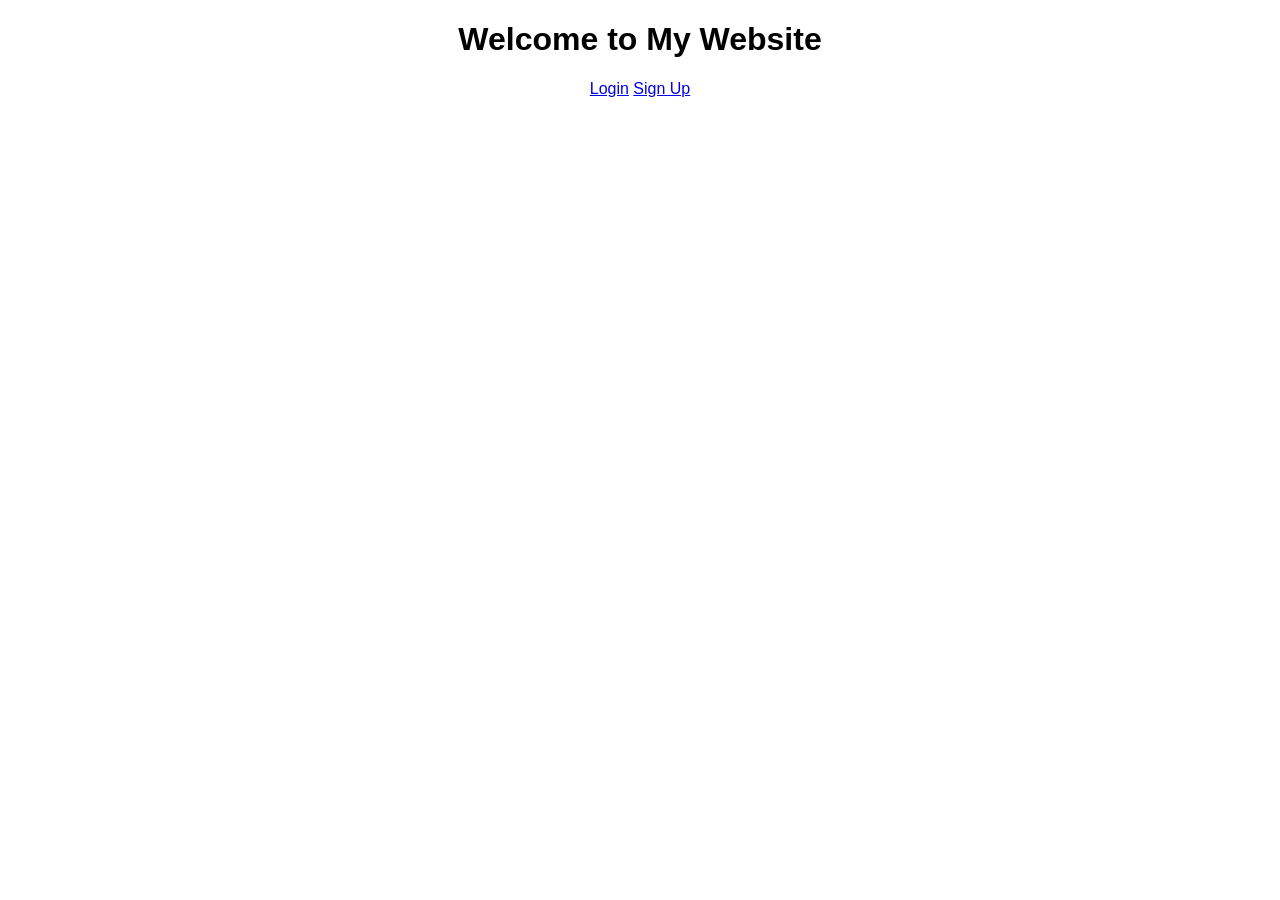
<file: index.html>
<!DOCTYPE html>
<html lang="en">
<head>
    <meta charset="UTF-8">
    <meta name="viewport" content="width=device-width, initial-scale=1.0">
    <title>Welcom to my Page</title>
</head>
<body style="text-align: center; font-family: Arial;">

    <h1> Welcome to My Website</h1>

    <a href="Login.html">Login</a>
    <a href="Signup.html">Sign Up</a>
</body>
</html>
</file>
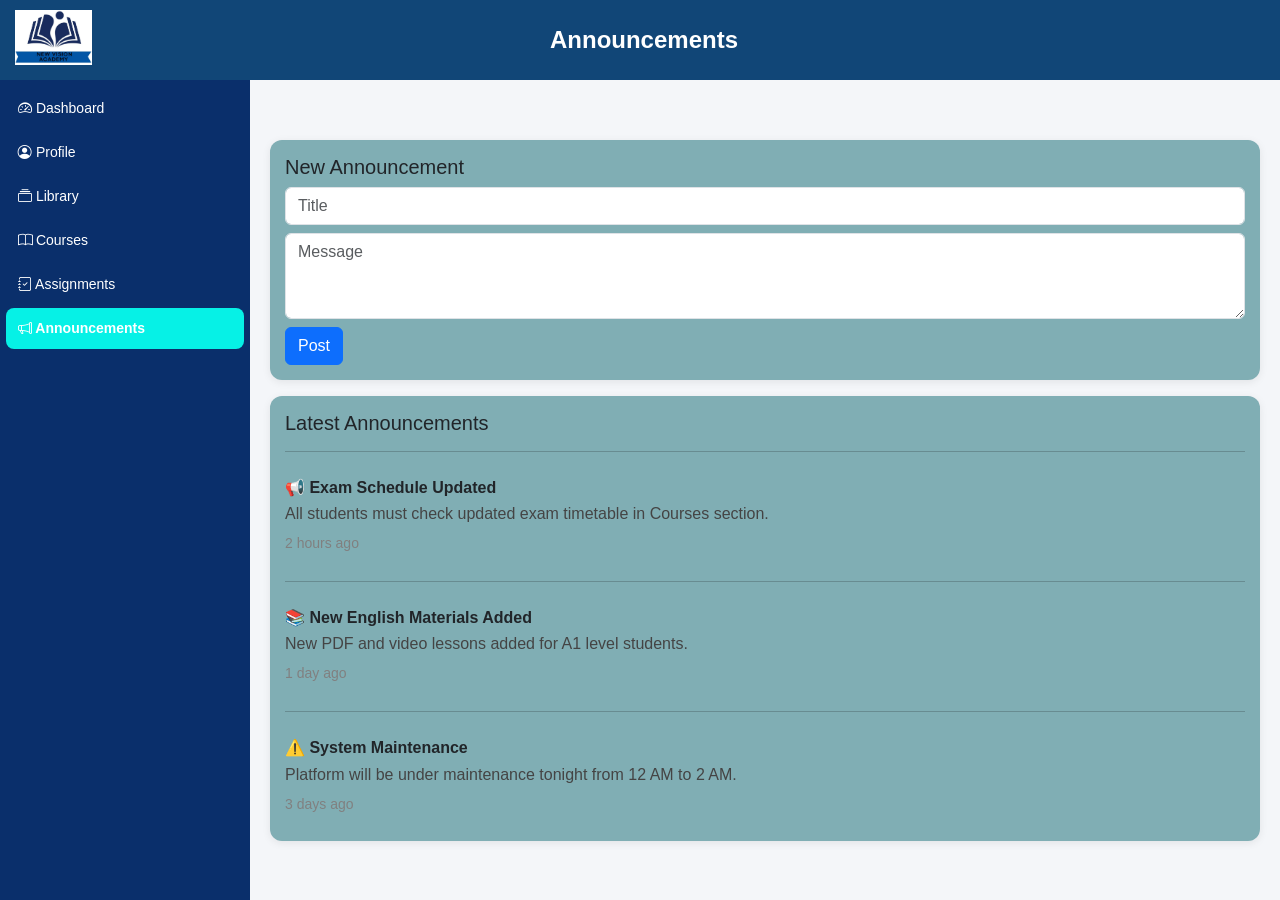
<file: announcements.html>
<!DOCTYPE html>
<html lang="en">
<head>
<meta charset="UTF-8">
<meta name="viewport" content="width=device-width, initial-scale=1.0">
<title>Announcements - New Vision Academy</title>

<link href="https://cdn.jsdelivr.net/npm/bootstrap@5.3.0/dist/css/bootstrap.min.css" rel="stylesheet">
<link rel="stylesheet" href="https://cdn.jsdelivr.net/npm/bootstrap-icons@1.11.3/font/bootstrap-icons.min.css">
<link rel="stylesheet" href="project.css">
</head>

<body>

<!-- NAVBAR -->
<div class="navbar-custom">
  <img src="Logo.png" class="navbar-logo">
  <span class="navbar-title ms-2">Announcements</span>
</div>

<!-- SIDEBAR -->
<div class="sidebar">

<a href="dashboard.html"><i class="bi bi-speedometer2"></i> Dashboard</a>
<a href="profile.html"><i class="bi bi-person-circle"></i> Profile</a>
<a href="library.html"><i class="bi bi-collection"></i> Library</a>
<a href="courses.html"><i class="bi bi-book"></i> Courses</a>
<a href="assignments.html"><i class="bi bi-journal-check"></i> Assignments</a>
<a class="active" href="announcements.html"><i class="bi bi-megaphone"></i> Announcements</a>



</div>

<!-- MAIN -->
<div class="container main">

<!-- CREATE ANNOUNCEMENT (Teacher/Admin future use) -->
<div class="card-box mb-3">
  <h5>New Announcement</h5>
  <input class="form-control mb-2" placeholder="Title">
  <textarea class="form-control mb-2" rows="3" placeholder="Message"></textarea>
  <button class="btn btn-primary">Post</button>
</div>

<!-- ANNOUNCEMENT LIST -->
<div class="card-box">

  <h5>Latest Announcements</h5>

  <hr>

  <div class="announcement">
    <h6>📢 Exam Schedule Updated</h6>
    <p>All students must check updated exam timetable in Courses section.</p>
    <small>2 hours ago</small>
  </div>

  <hr>

  <div class="announcement">
    <h6>📚 New English Materials Added</h6>
    <p>New PDF and video lessons added for A1 level students.</p>
    <small>1 day ago</small>
  </div>

  <hr>

  <div class="announcement">
    <h6>⚠️ System Maintenance</h6>
    <p>Platform will be under maintenance tonight from 12 AM to 2 AM.</p>
    <small>3 days ago</small>
  </div>

</div>

</div>

</body>
</html>
</file>
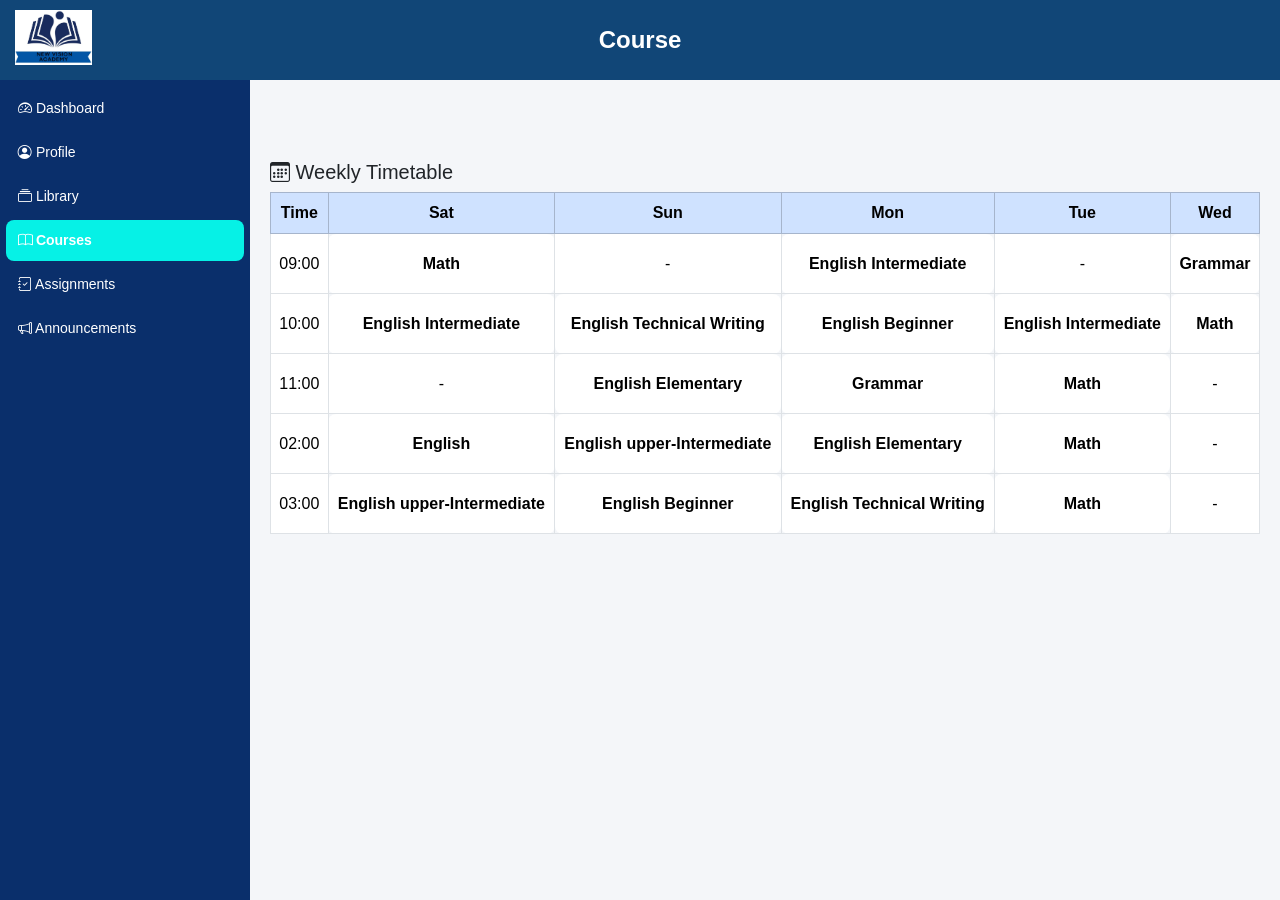
<file: courses.html>
<!DOCTYPE html>
<html lang="en">
<head>
<meta charset="UTF-8">
<meta name="viewport" content="width=device-width, initial-scale=1.0">
<title>LMS Dashboard</title>

<link href="https://cdn.jsdelivr.net/npm/bootstrap@5.3.0/dist/css/bootstrap.min.css" rel="stylesheet">
<link rel="stylesheet" href="https://cdn.jsdelivr.net/npm/bootstrap-icons@1.11.3/font/bootstrap-icons.min.css">

<link rel="stylesheet" href="project.css">
</head>

<body>

<!-- NAVBAR -->
<div class="navbar-custom">
  <img src="Logo.png" class="navbar-logo">
  <span class="navbar-title mx-auto"> Course</span>
</div>

</nav>

<!-- SIDEBAR -->

  <div class="sidebar">

<a href="dashboard.html"><i class="bi bi-speedometer2"></i> Dashboard</a>
<a href="profile.html"><i class="bi bi-person-circle"></i> Profile</a>
<a href="library.html"><i class="bi bi-collection"></i> Library</a>
<a class="active" href="courses.html"><i class="bi bi-book"></i> Courses</a>
<a href="assignments.html"><i class="bi bi-journal-check"></i> Assignments</a>
<a href="announcements.html"><i class="bi bi-megaphone"></i> Announcements</a>

  </div>
</div>

<!-- MAIN -->
<div class="container main">

  <!-- TIMETABLE -->
  <div class="timetable">

    <h5><i class="bi bi-calendar3"></i> Weekly Timetable</h5>

    <div class="table-responsive">
      <table class="table table-bordered text-center">

        <thead class="table-primary">
          <tr>
            <th>Time</th>
            <th>Sat</th>
            <th>Sun</th>
            <th>Mon</th>
            <th>Tue</th>
            <th>Wed</th>
          </tr>
        </thead>

        <tbody>
          <tr>
            <td>09:00</td>
            <td class="class math">Math</td>
            <td>-</td>
            <td class="class eng">English Intermediate</td>
            <td>-</td>
            <td class="class eng">Grammar</td>
          </tr>

          <tr>
            <td>10:00</td>
            <td class="class math">English Intermediate</td>
            <td class="class eng">English Technical Writing</td>
            <td class="class eng">English Beginner</td>
            <td class="class eng">English Intermediate</td>
            <td class="class Math">Math</td>
          </tr>
          <tr>
            <td>11:00</td>
            <td>-</td>
            <td class="class eng">English Elementary</td>
            <td class="class eng">Grammar</td>
            <td class="class math">Math</td>
            <td>-</td>
          </tr>

          <tr>
            <td>02:00</td>
            <td class="class eng">English</td>
            <td class="class eng">English upper-Intermediate</td>
            <td class="class eng">English Elementary</td>
            <td class="class Math">Math</td>
            <td>-</td>
          </tr>

          <tr>
            <td>03:00</td>
            <td class="class eng">English upper-Intermediate</td>
            <td class="class eng">English Beginner</td>
            <td class="class eng">English Technical Writing</td>
            <td class="class Math">Math</td>
            <td>-</td>
          </tr>
        </tbody>

      </table>
    </div>

  </div>

</div>

<!-- NOTIFICATION -->
<div id="notification" class="notify-box"></div>

<script src="https://cdn.jsdelivr.net/npm/bootstrap@5.3.0/dist/js/bootstrap.bundle.min.js"></script>
<script src="app.js"></script>

</body>
</html>
</file>
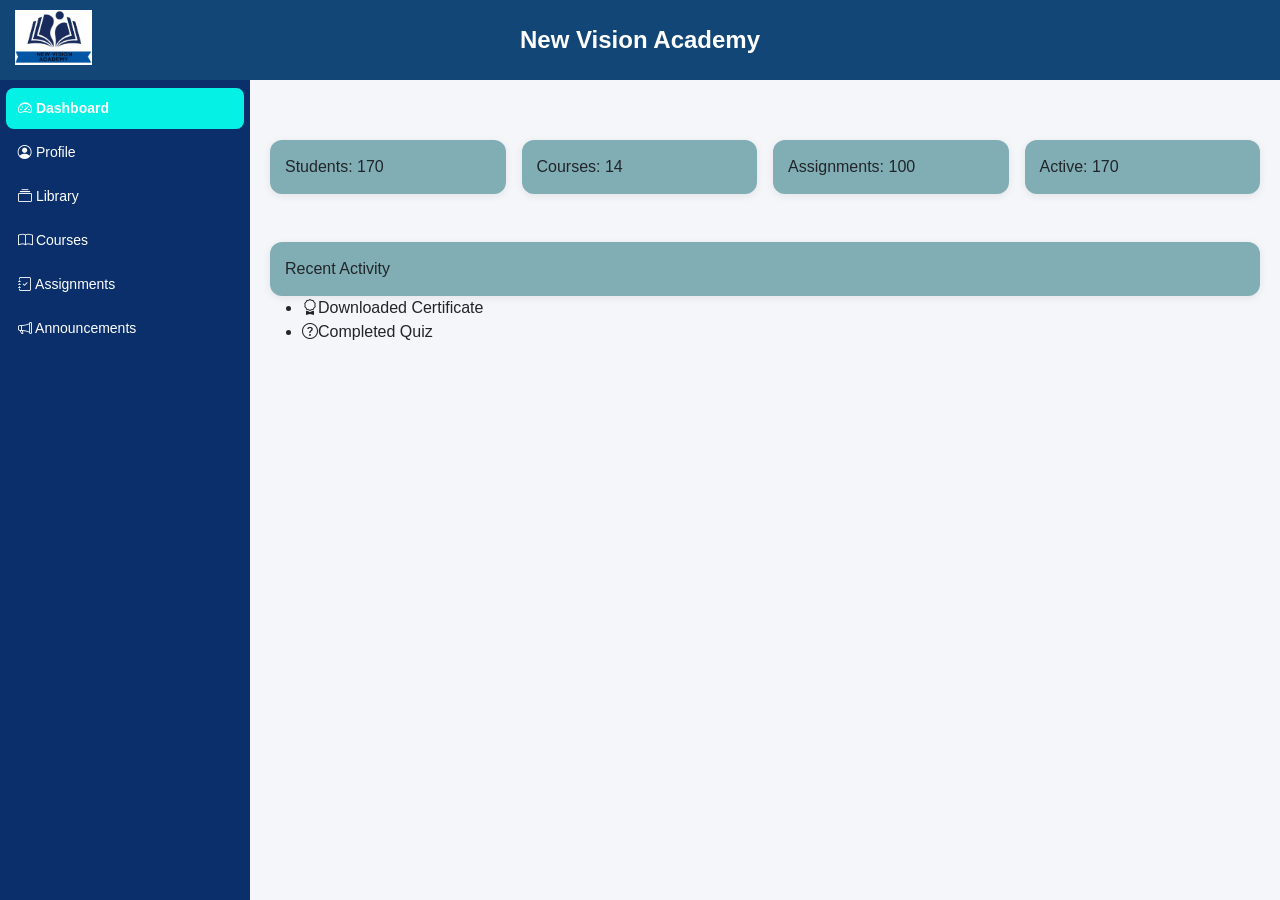
<file: dashboard.html>
<!DOCTYPE html>
<html>
<head>
<title>Dashboard</title>
<link href="https://cdn.jsdelivr.net/npm/bootstrap@5.3.0/dist/css/bootstrap.min.css" rel="stylesheet">
<link rel="stylesheet" href="https://cdn.jsdelivr.net/npm/bootstrap-icons@1.11.3/font/bootstrap-icons.min.css">
<link rel="stylesheet" href="https://cdnjs.cloudflare.com/ajax/libs/font-awesome/6.5.0/css/all.min.css"> 
<link rel="stylesheet" href="project.css">
</head>

<body>

<div class="navbar-custom">
  <img src="Logo.png" class="navbar-logo">
  <span class="navbar-title mx-auto">New Vision Academy</span>
</div>

<div class="sidebar">
  
<a class="active" href="dashboard.html"><i class="bi bi-speedometer2"></i> Dashboard</a>
<a href="profile.html"><i class="bi bi-person-circle"></i> Profile</a>
<a href="library.html"><i class="bi bi-collection"></i> Library</a>
<a href="courses.html"><i class="bi bi-book"></i> Courses</a>
<a href="assignments.html"><i class="bi bi-journal-check"></i> Assignments</a>
<a href="announcements.html"><i class="bi bi-megaphone"></i> Announcements</a>

</div>

<div class="container main">

<div class="row g-3">

  <div class="col-6 col-lg-3"><div class="card-box">Students: 170</div></div>
  <div class="col-6 col-lg-3"><div class="card-box">Courses: 14</div></div>
  <div class="col-6 col-lg-3"><div class="card-box">Assignments: 100</div></div>
  <div class="col-6 col-lg-3"><div class="card-box">Active: 170</div></div>

</div>

<div class="card-box mt-5">
  Recent Activity
</div>
<ul>
<li> <i class="bi bi-award"></i>Downloaded Certificate</li>
<li> <i class="bi bi-question-circle"></i>Completed Quiz</li>
</ul>

</div>

</body>
</html>
</file>
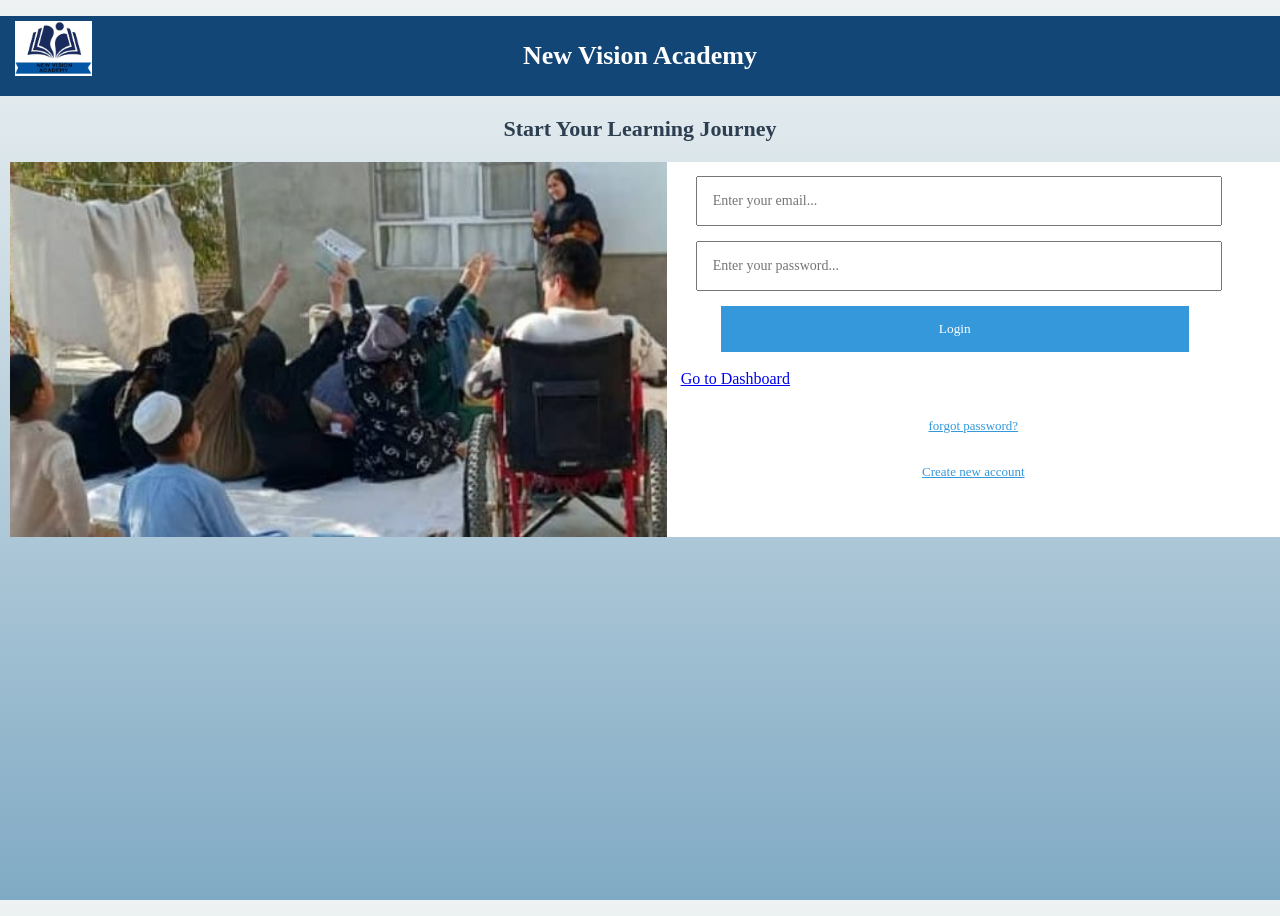
<file: Login.html>
<!DOCTYPE html>
<html lang="en">
<head>
    <meta charset="UTF-8">
    <meta name="viewport" content="width=device-width, initial-scale=1.0">
    <title>School Login</title>
    <link rel="stylesheet" href="style.css">
</head>

<body>

    <!--Navbar-->
    <nav class="navbar">
        <div class="logo-container">
        <img src="Logo.png" alt="School logo" class="logo">
        </div>
        
        <h1> New Vision Academy</h1>
        </nav>

        <h2 class="login-title">Start Your Learning Journey</h2>

    <div class="container">
         <div class="image-box">
            <img src="School1.jpg" alt="School Image">
         </div>

 <!--=== Login Box ===-->

<div class="login-box">
    <form action="dashboard.html">
    <input type="email" placeholder="Enter your email..." required>
    <input type="password" placeholder="Enter your password..." required>
    <button type="submit">Login</button>
</form>
   
    <br>

    <a href="dashboard.html">Go to Dashboard</a>

        <a href="forgot.html" class="link"> forgot password? </a>
        <a href="Signup.html" class="link"> Create new account</a>
    </div>
    </div>
</body>
</html>
</file>
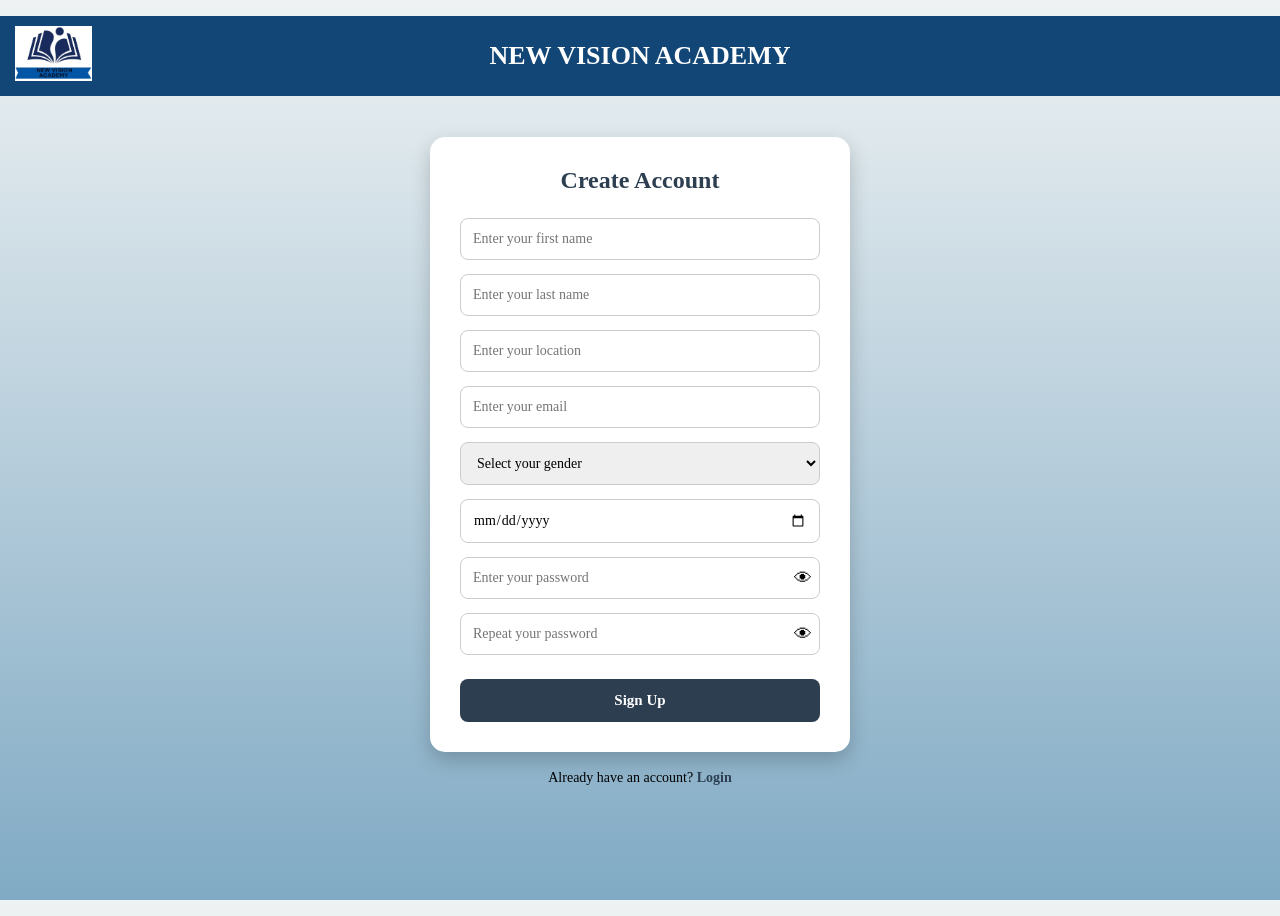
<file: Signup.html>
<!DOCTYPE html>
<html lang="en">
<head>
  <meta charset="UTF-8">
  <title>Sign Up</title>
  <meta name="viewport" content="width=device-width, initial-scale=1.0">
  <link rel="stylesheet" href="style.css">
</head>
<body>

  <!-- Navbar -->
  <nav class="navbar">
    <div class="logo-box">
      <img src="Logo.png" alt="School Logo">
    </div>
    <h1>NEW VISION ACADEMY</h1>
  </nav>

  <!-- Page -->
  <main class="page">

    <form class="signup-form" action="Login.html">
      <h2>Create Account</h2>

      <input type="text" placeholder="Enter your first name" required>

      <input type="text" placeholder="Enter your last name" required>

      <input type="text" placeholder="Enter your location" required>

      <input type="email" placeholder="Enter your email" required>

      <select required>
        <option value="">Select your gender</option>
        <option>Male</option>
        <option>Female</option>
      
      </select>

      <input type="date" required>

      <div class="password-box">
        <input type="password" id="password" placeholder="Enter your password" required>
        <button type="button" onclick="togglePassword('password')">👁</button>
      </div>

      <div class="password-box">
        <input type="password" id="repassword" placeholder="Repeat your password" required>
        <button type="button" onclick="togglePassword('repassword')">👁</button>
      </div>

      <button class="submit-btn">Sign Up</button>
    </form>

    <p class="login-link">
      Already have an account?
      <a href="Login.html">Login</a>
    </p>

  </main>

<script>
  function togglePassword(id) {
    const input = document.getElementById(id);
    input.type = input.type === "password" ? "text" : "password";
  }
</script>

</body>
</html>
</file>
<file: project.css>
body {
  margin: 0;
  background: #f4f6f9;
  font-family: Arial;
}

/* NAVBAR */
.navbar-custom {
    color: white;
    height: 80px;
    display: flex;
    font-size: 24px;
    justify-content: center;
    background-color: #114677;
    align-items: center;
    position: fixed !important;
    width: 100%;
  
}

.navbar-logo {
 height: 55px;
  animation: Spin 6s linear infinite;
  transition: 0.3s;
  position: absolute;
  left: 15px;
  top: 10px;
 
}

@keyframes spin{ 
    0% {transform: translateY(-50%) rotate(0deg);}
    100%{ transform: translateY(-50%);} rotate( 360deg);
}


.navbar-title {
margin-top:  0.67em;
margin-bottom: 0.67em;
font-size: 24px;
padding: 15px;
font-weight: 600;
align-items: center;

}

/* SIDEBAR */
.sidebar {
  width: 250px;
  background: #0a2f6b;
  height: 100vh;
  position: fixed;
  overflow-y: auto;
  top: 80px;
  left: 0;
  padding-top: 5px;
}

.sidebar a {
  display: block;
  color: white;
  padding: 10px 12px;
  text-decoration: none;
  margin: 3px 6px;
  border-radius: 8px;
  font-size: 14px;
}

.sidebar a:hover,
.sidebar a.active {
  background: #1c5fd4;
}

.sidebar a.active {
    background: #06f1e6;
    color: white;
    font-weight: bold;
}

/* MAIN */
.main {
  margin-left: 250px;
  padding: 140px 20px 20px;
  width: calc(100% - 250px);
}

/* CARDS */
.card-box {
  background: rgb(128, 174, 180);
  padding:15px;
  border-radius: 12px;
  box-shadow: 0 2px 8px rgba(0,0,0,0.08);
}

/* TIMETABLE */
.timetable {
  margin-top: 20px;
}

.table td {
  height: 60px;
  vertical-align: middle;
}

/* CLASS COLORS */
.class {
  font-weight: 600;
  border-radius: 8px;
}

.math { background: #ffe5e5; }
.eng { background: #e6f0ff; }
.dari { background: #e6ffe6; }

/* NOTIFICATION */
.notify-box {
  position: fixed;
  top: 80px;
  right: 20px;
  background: #0d6efd;
  color: white;
  padding: 12px 18px;
  border-radius: 10px;
  display: none;
  z-index: 999;
}

.course-card {
  background: rgb(128, 174, 180);
  padding: 15px;
  border-radius: 12px;
  box-shadow: 0 2px 8px rgba(0,0,0,0.06);
}

.locked {
  opacity: 0.5;
}

.resource {
  background: rgb(128, 174, 180);
  padding: 12px;
  margin-bottom: 10px;
  display: flex;
  justify-content: space-between;
  border-radius: 10px;
}

.resource-card {
  background: #dacbcb;
  padding: 6px !important;
  margin: 8px 0!important;
  max-width: 400px;
  border-radius: 12px;
  font-size: 14px;
  width: 95%;
  box-shadow: 0 2px 10px rgba(0,0,0,0.08);
}

.resource-card h6 {
  margin-bottom: 10px;
}

.student-card {
  background: rgb(128, 174, 180);
  padding: 12px;
  margin-bottom: 10px;
  border-radius: 10px;
}



.profile-card {
  background: rgb(128, 174, 180);
  padding: 20px;
  border-radius: 12px;
  text-align: center;
  box-shadow: 0 2px 10px rgba(0,0,0,0.08);
}

.profile-img {
  width: 120px;
  height: 120px;
  border-radius: 50%;
  object-fit: cover;
  border: 2px solid #ccc;
}

/* MOBILE */
@media (max-width: 768px) {
  .sidebar {
    display: none;
    position: fixed;
    top: 60px;
    left: -200px;
    width: 100%;
    height: auto;
    .main {
        margin-left: 0 !important;
        padding-top: 90px;
    }
    .sidebar.show {
        left:0;
    }
   
  }

  .main {
    margin-left: 0;
  }
}

.progress-bar {transition: width 0.5s ease;}

.announcement {
  padding: 10px 0;
}

.announcement h6 {
  margin: 0;
  font-weight: 600;
}

.announcement p {
  margin: 5px 0;
  color: #444;
}

.announcement small {
  color: gray;
}
</file>
<file: style.css>
/* login CSS */
body,html {
    margin:0;
    padding: 0;
    height: 100%;
    font-family: Georgia, 'Times New Roman', Times, serif;
}

/*Navbar*/
.navbar { 
    color: white;
    height: 80px;
    display: flex;
    font-size: 24px;
    justify-content: center;
    background-color: #114677;
    align-items: center;
    position: relative;
}

.navbar h1{
margin-top:  0.67em;
margin-bottom: 0.67em;
font-size: 24px;
padding: 15px;
font-weight: 600;
align-items: center;
}
.logo-container {
    position: absolute;
    left: 15px;
    top: 5px;
   
}

.logo{
   height: 55px;
  animation: sideSpin 4s linear infinite;
    transform-origin: center;
   
    
}

@keyframes spin{ 
    0% {transform: translateY(-50%) rotate(0deg);}
    100%{ transform: translateY(-50%);} rotate( 360deg);
}

.login-title {
text-align: center;
margin-bottom: 20px;
margin-top: 20px;
font-size: 22px;
color: #2c3e50;
font-weight: 600;
justify-content: center;
}

.container {
    display: flex;
    height: calc(100vh-60px);
    align-items: stretch;
    width: 100%;
}

.image-box{
    width: 100%;
}

.image-box img{
    width: 100%;
    height: 100%;
    object-fit: cover;
    margin-left: 10px;
}

.login-box{
    width: 90%;
    background: white;
    display: inline;
    flex-direction: column;
    justify-content: center;
    padding: 14px;
}

.login-box input {
    width: 90%;
    padding: 15px;
    margin-bottom: 15px;
    margin-left: 15px;
    font-size: 14px;
}
.login-box button{ 
    width: 80%;
    padding: 15px;
    margin-left: 40px;
    background: #3498db;
    color: white;
    border: none;
    cursor: pointer
}

.link {
margin-top: 30px;
font-size: 13px;
color: #3498db;
text-decoration: underline;
display: flex;
justify-content: center;
gap: 10px;
}




/* Signup CSS */
* {
  margin: 0;
  padding: 0;
  box-sizing: border-box;
  font-family: Georgia, 'Times New Roman', Times, serif;
}

/* Body */
body {
  min-height: 100vh;
  background: linear-gradient(to bottom, #eef2f3, #80aac4);
}

/* Navbar */
.navbar {
  height: 80px;
  background-color:#114677;
  display: flex;
  align-items: center;
  justify-content: center;
  position: relative;
  font-size: 24px;
  margin-top:  0.67em;
  margin-bottom: 0.67em;
  padding: 15px;
  font-weight: 600;
}

/* Logo */
.logo-box {
  position: absolute;
  left: 15px;
}

.logo-box img {
  height: 55px;
  animation: sideSpin 4s linear infinite;
}

/* چرخش به پهلو (نه عقربه ساعت) */
@keyframes sideSpin {
  from {
    transform: rotateY(0deg);
  }
  to {
    transform: rotateY(360deg);
  }
}

/* Title */
.navbar h1 {
  color: white;
  font-size: 26px;
}

/* Page */
.page {
  display: flex;
  flex-direction: column;
  align-items: center;
  padding: 25px 15px;
}

/* Form */
.signup-form {
  width: 100%;
  max-width: 420px;
  background: white;
  padding: 30px;
  border-radius: 15px;
  box-shadow: 0 8px 20px rgba(0,0,0,0.2);
  display: flex;
  flex-direction: column;
  gap: 14px;
}

.signup-form h2 {
  text-align: center;
  color: #2c3e50;
  margin-bottom: 10px;
}

/* Inputs */
.signup-form input,
.signup-form select {
  padding: 12px;
  border-radius: 8px;
  border: 1px solid #ccc;
  font-size: 14px;
}

/* Password */
.password-box {
  position: relative;
}

.password-box input {
  width: 100%;
  padding-right: 40px;
}

.password-box button {
  position: absolute;
  right: 8px;
  top: 50%;
  transform: translateY(-50%);
  background: none;
  border: none;
  cursor: pointer;
  font-size: 18px;
}

/* Button */
.submit-btn {
  margin-top: 10px;
  padding: 13px;
  background-color: #2c3e50;
  color: white;
  border: none;
  border-radius: 8px;
  font-size: 15px;
  font-weight: bold;
  cursor: pointer;
}

.submit-btn:hover {
  background-color: #34495e;
}

/* Login link */
.login-link {
  margin-top: 18px;
  font-size: 14px;
}

.login-link a {
  color: #2c3e50;
  text-decoration: none;
  font-weight: bold;
}

.login-link a:hover {
  text-decoration: underline;
}
</file>
